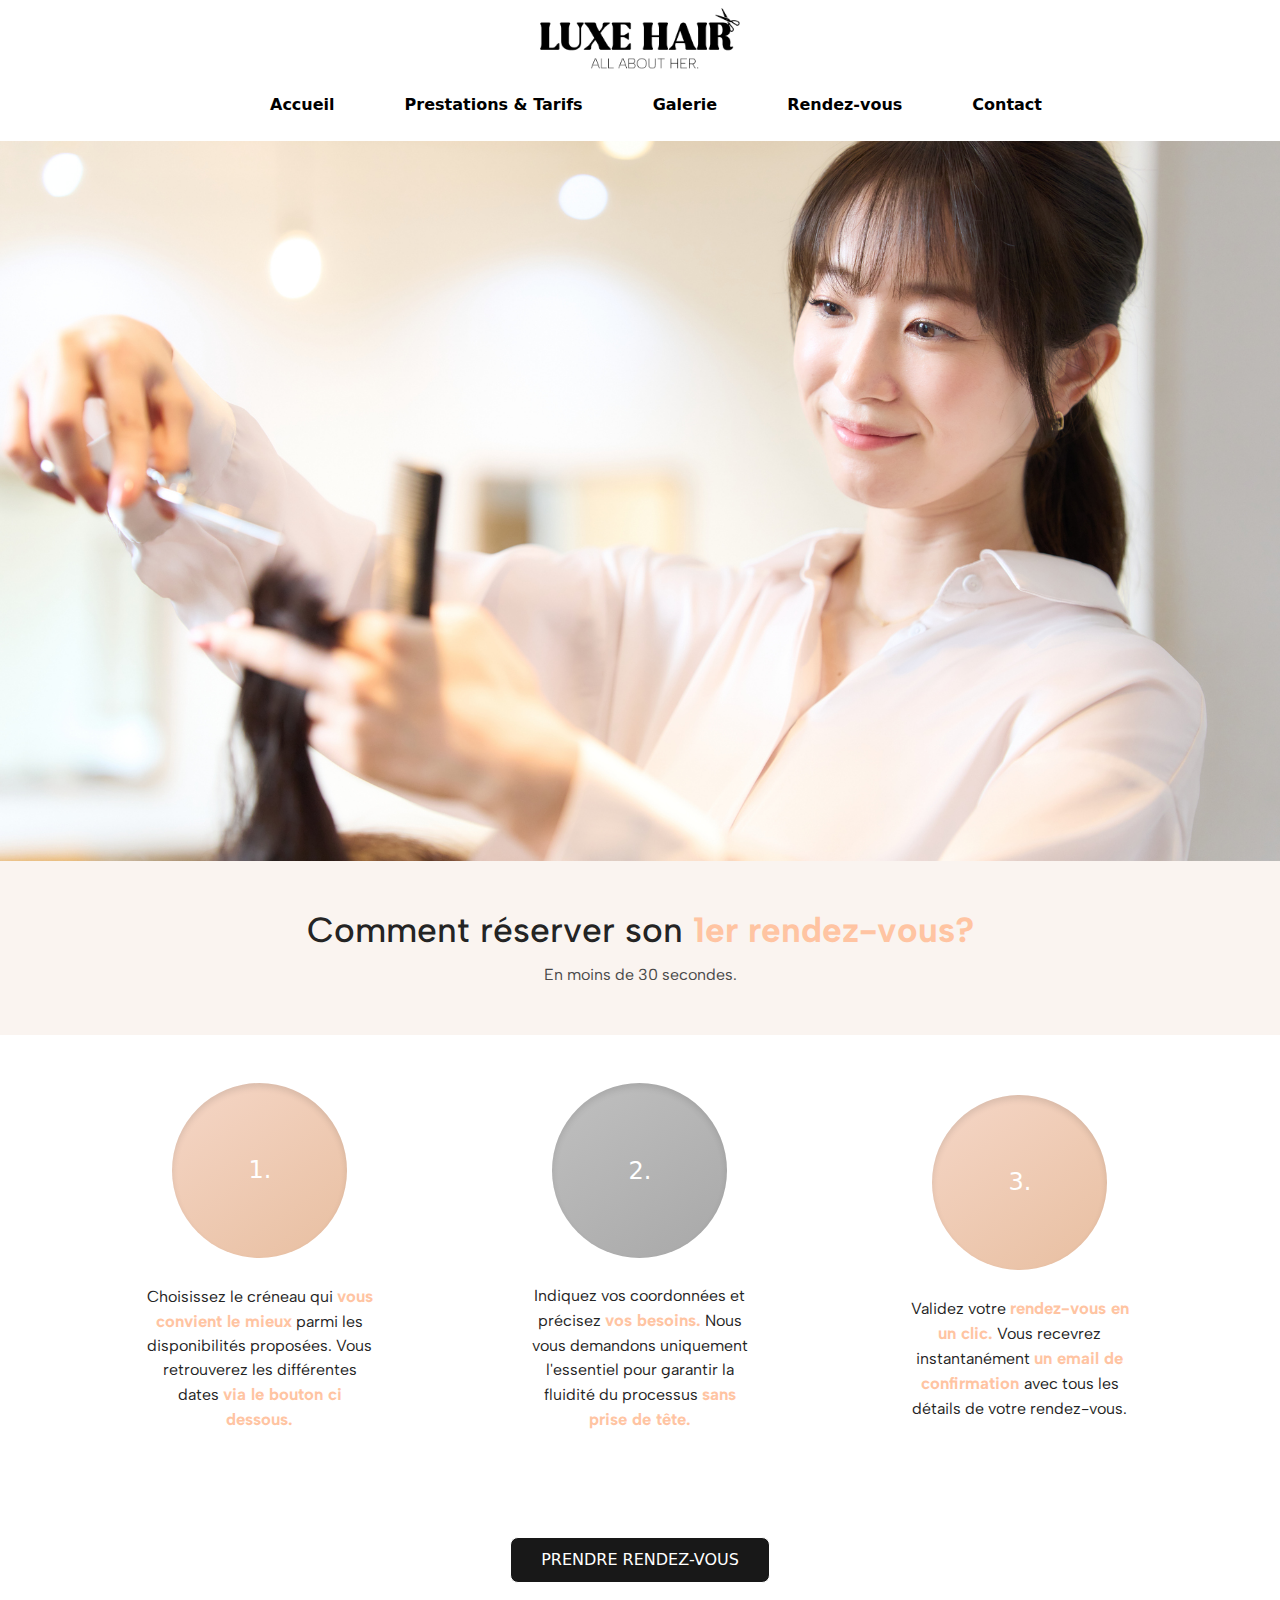
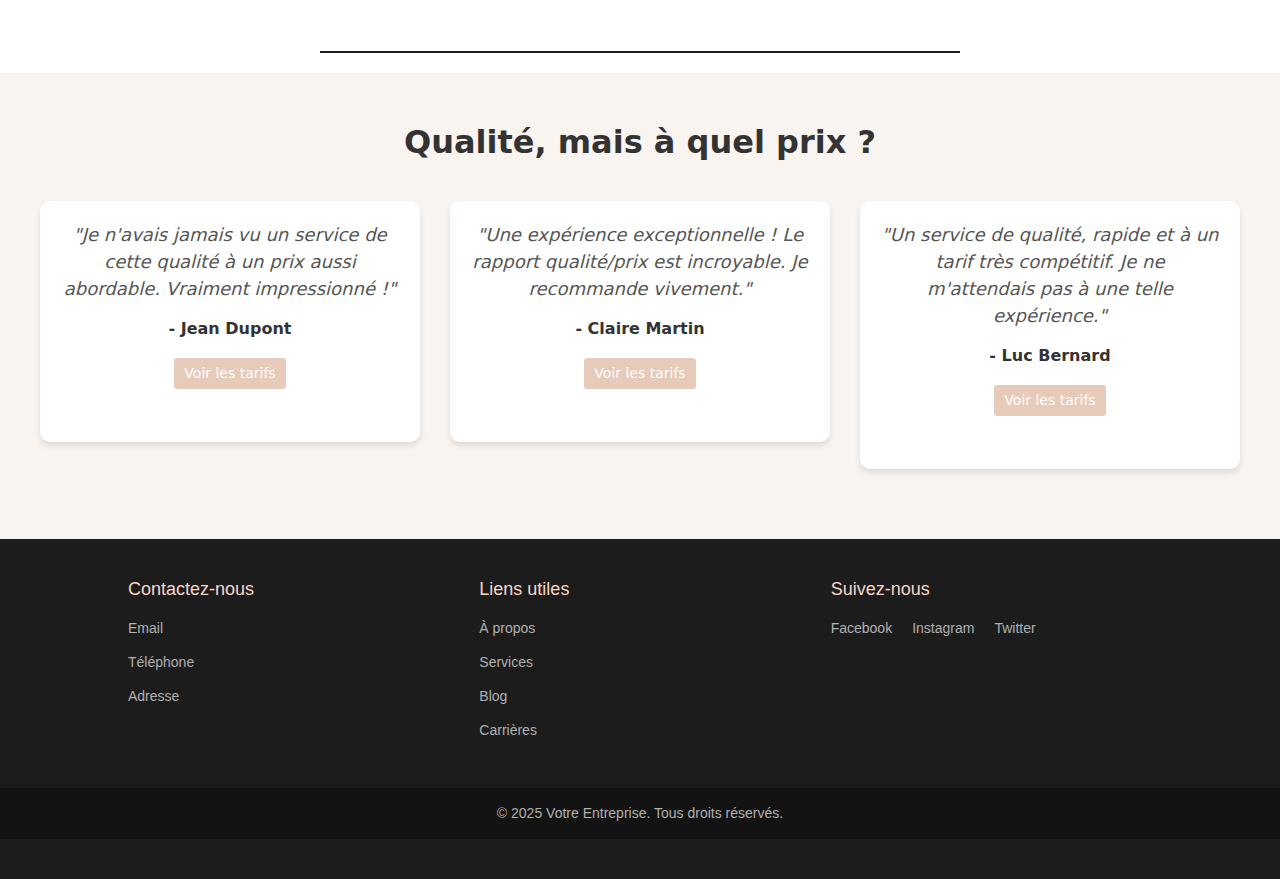
<file: index.html>
<!DOCTYPE html>
<html lang="fr">
  <head>
    <meta charset="UTF-8" />
    <meta name="viewport" content="width=device-width, initial-scale=1.0" />
    <title>LUXE HAIR STUDIO - Accueil</title>
    <link rel="stylesheet" href="ASSETS/CSS/style.css" />
    <link rel="stylesheet" href="ASSETS/CSS/navbar.css" />
    <link rel="stylesheet" href="ASSETS/CSS/footer.css" />
    <link rel="stylesheet" href="ASSETS/CSS/acceuil.css" />
    <link
      rel="stylesheet"
      href="https://cdnjs.cloudflare.com/ajax/libs/font-awesome/6.4.2/css/all.min.css"
    />
    <link rel="preconnect" href="https://fonts.googleapis.com" />
    <link rel="preconnect" href="https://fonts.gstatic.com" crossorigin />
    <link
      href="https://fonts.googleapis.com/css2?family=Albert+Sans:wght@100..900&display=swap"
      rel="stylesheet"
    />

    <link
      href="https://cdn.jsdelivr.net/npm/bootstrap@5.3.3/dist/css/bootstrap.min.css"
      rel="stylesheet"
      integrity="sha384-QWTKZyjpPEjISv5WaRU9OFeRpok6YctnYmDr5pNlyT2bRjXh0JMhjY6hW+ALEwIH"
      crossorigin="anonymous"
    />

    <style>
      @import url("https://fonts.googleapis.com/css2?family=Albert+Sans:ital,wght@0,100..900;1,100..900&display=swap");
    </style>
  </head>
  <body>
    <div id="navbar-container"></div>
    <!-- La navbar sera injectée ici -->

    <main>
      <div class="imageIntro1">
        <img src="ASSETS/IMAGES/1-1.jpg" alt="imageIntro1" />
      </div>

      <div class="intro1">
        <h3>
          Comment réserver son <span class="textColor2">1er rendez-vous?</span>
        </h3>
        <p>En moins de 30 secondes.</p>
      </div>
    </main>

    <div class="BulleGeneral container text-center">
      <div class="row align-items-center">
        <div class="col">
          <div class="infoBulles">
            <div class="circle circle1">1.</div>
            <div class="explanation">
              <p>
                Choisissez le créneau qui
                <span class="styleTextB">vous convient le mieux</span> parmi les
                disponibilités proposées. Vous retrouverez les différentes dates
                <span class="styleTextB">via le bouton ci dessous.</span>
              </p>
            </div>
          </div>
        </div>
        <div class="col">
          <div class="infoBulles">
            <div class="circle circle2">2.</div>
            <div class="explanation">
              <p>
                Indiquez vos coordonnées et précisez
                <span class="styleTextB">vos besoins.</span> Nous vous demandons
                uniquement l'essentiel pour garantir la fluidité du processus
                <span class="styleTextB">sans prise de tête.</span>
              </p>
            </div>
          </div>
        </div>
        <div class="col">
          <div class="infoBulles">
            <div class="circle circle3">3.</div>
            <div class="explanation">
              <p>
                Validez votre
                <span class="styleTextB">rendez-vous en un clic.</span> Vous
                recevrez instantanément
                <span class="styleTextB">un email de confirmation </span>avec
                tous les détails de votre rendez-vous.
              </p>
            </div>
          </div>
        </div>
      </div>
    </div>

    <div class="fin-CTA">
      <div class="cta-button-container">
        <button class="cta-button" onclick="window.location.href='rdv.html';">
          Prendre Rendez-vous
        </button>
      </div>
    </div>

    <div class="divider"></div>
    <!-- Divider ici -->

    <div class="testimonials-container">
      <h3 class="testimonials-title">Qualité, mais à quel prix ?</h3>
      <div class="testimonials">
        <div class="testimonial">
          <div class="testimonial-card">
            <div class="testimonial-content">
              <p>
                "Je n'avais jamais vu un service de cette qualité à un prix
                aussi abordable. Vraiment impressionné !"
              </p>
            </div>
            <div class="testimonial-author">
              <p>- Jean Dupont</p>
              <div class="boutonCTAPrice">
                <button
                  type="button"
                  class="btn btn-secondary btn-sm"
                  onclick="window.location.href='presta.html';"
                >
                  Voir les tarifs
                </button>
              </div>
            </div>
          </div>
        </div>
        <div class="testimonial">
          <div class="testimonial-card">
            <div class="testimonial-content">
              <p>
                "Une expérience exceptionnelle ! Le rapport qualité/prix est
                incroyable. Je recommande vivement."
              </p>
            </div>
            <div class="testimonial-author">
              <p>- Claire Martin</p>
              <div class="boutonCTAPrice">
                <button
                  type="button"
                  class="btn btn-secondary btn-sm"
                  onclick="window.location.href='presta.html';"
                >
                  Voir les tarifs
                </button>
              </div>
            </div>
          </div>
        </div>
        <div class="testimonial">
          <div class="testimonial-card">
            <div class="testimonial-content">
              <p>
                "Un service de qualité, rapide et à un tarif très compétitif. Je
                ne m'attendais pas à une telle expérience."
              </p>
            </div>
            <div class="testimonial-author">
              <p>- Luc Bernard</p>
              <div class="boutonCTAPrice">
                <button
                  type="button"
                  class="btn btn-secondary btn-sm"
                  onclick="window.location.href='presta.html';"
                >
                  Voir les tarifs
                </button>
              </div>
            </div>
          </div>
        </div>
      </div>
    </div>

    <div id="footer-container"></div>
    <!-- Le footer sera injecté ici -->
    <script
      src="https://cdn.jsdelivr.net/npm/bootstrap@5.3.3/dist/js/bootstrap.bundle.min.js"
      integrity="sha384-YvpcrYf0tY3lHB60NNkmXc5s9fDVZLESaAA55NDzOxhy9GkcIdslK1eN7N6jIeHz"
      crossorigin="anonymous"
    ></script>
    <script src="ASSETS/js/navbar.js"></script>
    <script src="ASSETS/js/footer.js"></script>
  </body>
</html>
</file>
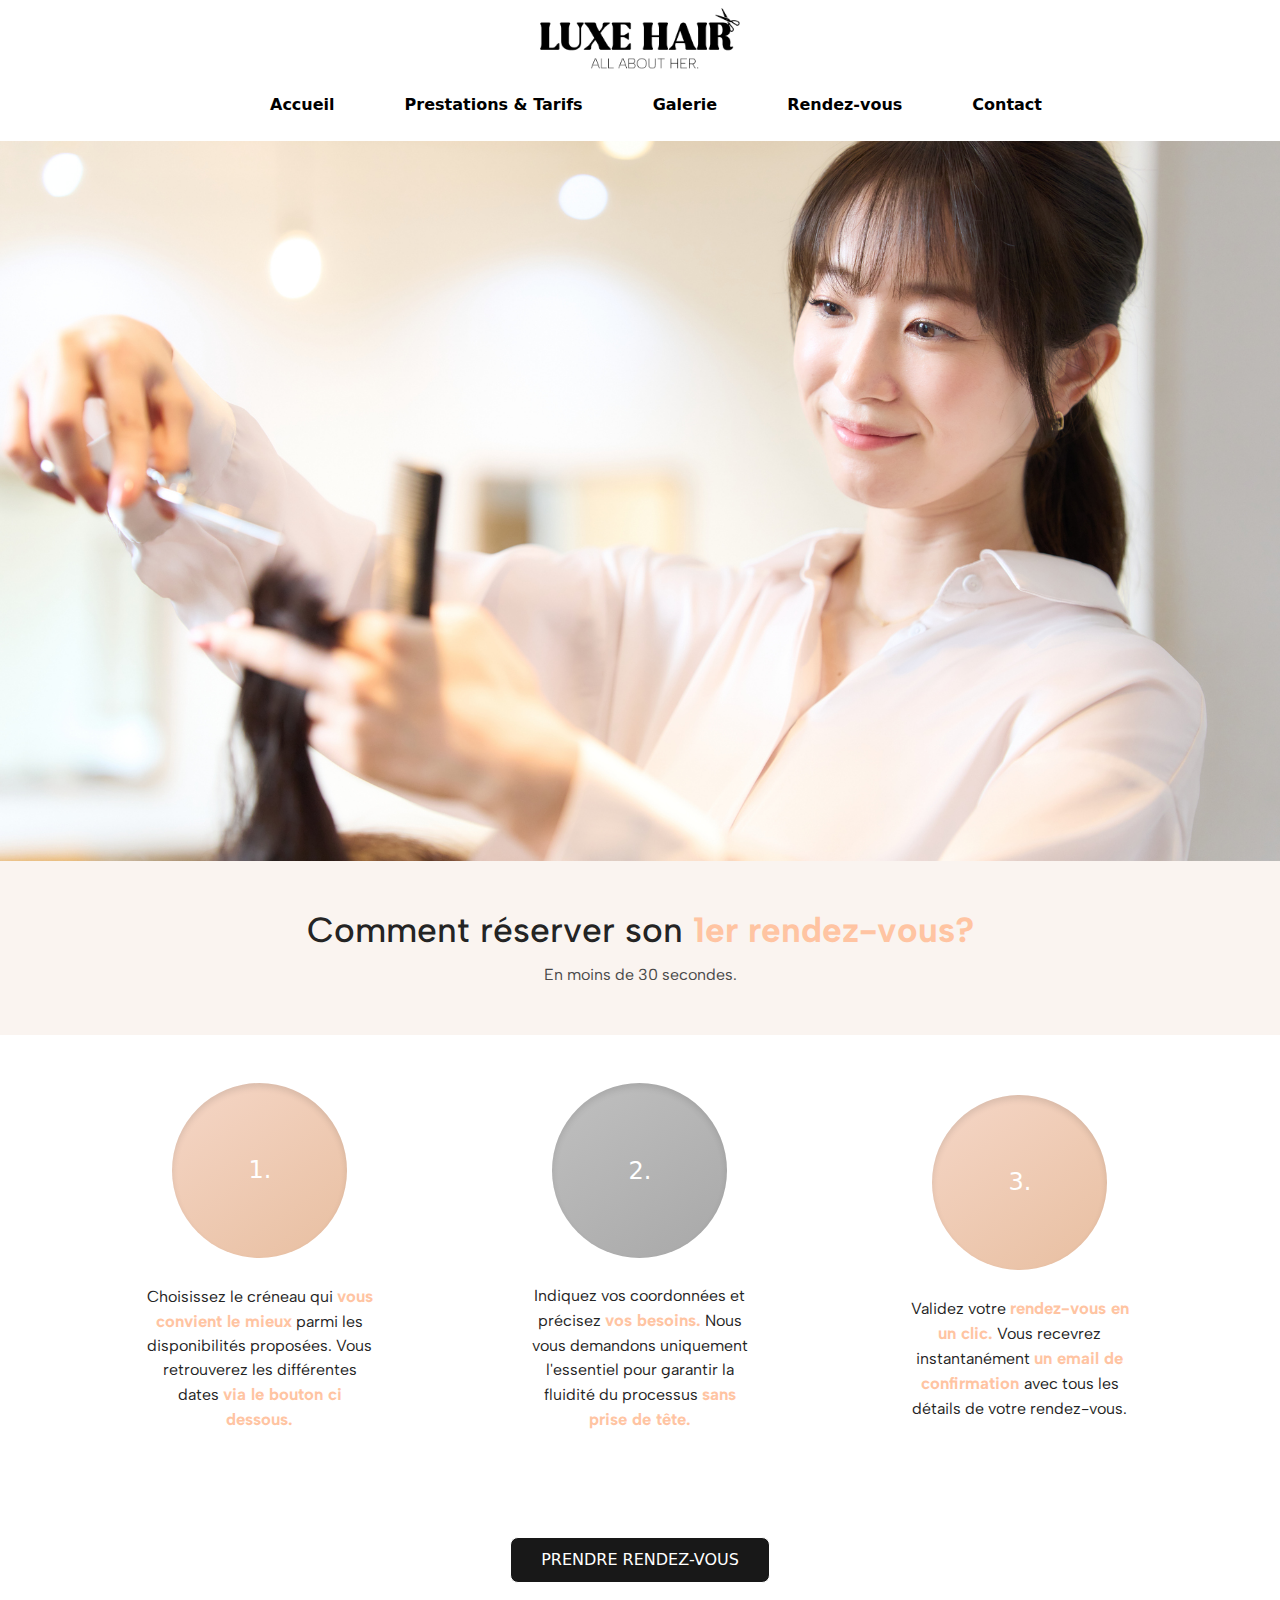
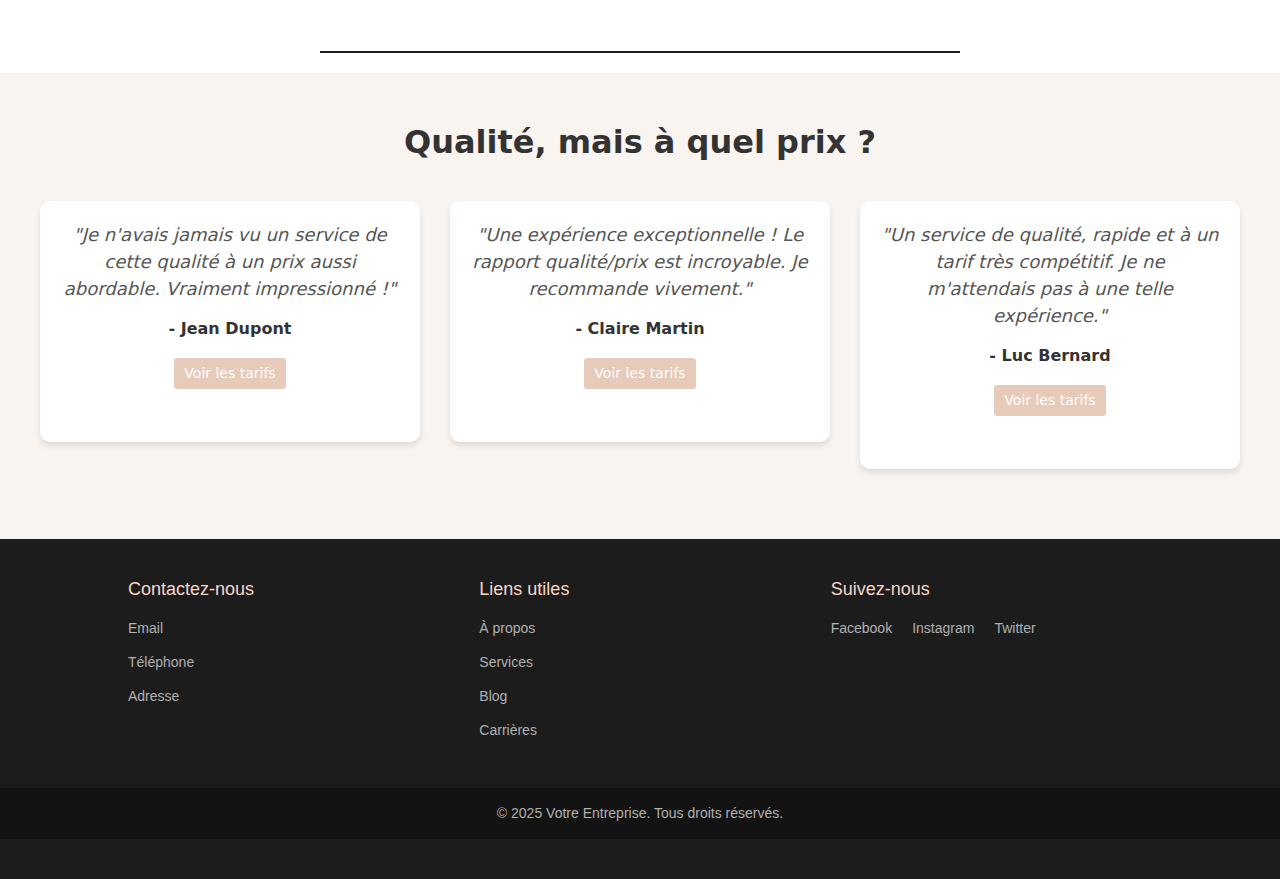
<file: accueil.html>
<!DOCTYPE html>
<html lang="fr">
  <head>
    <meta charset="UTF-8" />
    <meta name="viewport" content="width=device-width, initial-scale=1.0" />
    <title>LUXE HAIR STUDIO - Accueil</title>
    <link rel="stylesheet" href="ASSETS/CSS/style.css" />
    <link rel="stylesheet" href="ASSETS/CSS/navbar.css" />
    <link rel="stylesheet" href="ASSETS/CSS/footer.css" />
    <link rel="stylesheet" href="ASSETS/CSS/acceuil.css" />
    <link
      rel="stylesheet"
      href="https://cdnjs.cloudflare.com/ajax/libs/font-awesome/6.4.2/css/all.min.css"
    />
    <link rel="preconnect" href="https://fonts.googleapis.com" />
    <link rel="preconnect" href="https://fonts.gstatic.com" crossorigin />
    <link
      href="https://fonts.googleapis.com/css2?family=Albert+Sans:wght@100..900&display=swap"
      rel="stylesheet"
    />

    <link
      href="https://cdn.jsdelivr.net/npm/bootstrap@5.3.3/dist/css/bootstrap.min.css"
      rel="stylesheet"
      integrity="sha384-QWTKZyjpPEjISv5WaRU9OFeRpok6YctnYmDr5pNlyT2bRjXh0JMhjY6hW+ALEwIH"
      crossorigin="anonymous"
    />

    <style>
      @import url("https://fonts.googleapis.com/css2?family=Albert+Sans:ital,wght@0,100..900;1,100..900&display=swap");
    </style>
  </head>
  <body>
    <div id="navbar-container"></div>
    <!-- La navbar sera injectée ici -->

    <main>
      <div class="imageIntro1">
        <img src="../ASSETS/IMAGES/1-1.jpg" alt="imageIntro1" />
      </div>

      <div class="intro1">
        <h3>
          Comment réserver son <span class="textColor2">1er rendez-vous?</span>
        </h3>
        <p>En moins de 30 secondes.</p>
      </div>
    </main>

    <div class="BulleGeneral container text-center">
      <div class="row align-items-center">
        <div class="col">
          <div class="infoBulles">
            <div class="circle circle1">1.</div>
            <div class="explanation">
              <p>
                Choisissez le créneau qui
                <span class="styleTextB">vous convient le mieux</span> parmi les
                disponibilités proposées. Vous retrouverez les différentes dates
                <span class="styleTextB">via le bouton ci dessous.</span>
              </p>
            </div>
          </div>
        </div>
        <div class="col">
          <div class="infoBulles">
            <div class="circle circle2">2.</div>
            <div class="explanation">
              <p>
                Indiquez vos coordonnées et précisez
                <span class="styleTextB">vos besoins.</span> Nous vous demandons
                uniquement l'essentiel pour garantir la fluidité du processus
                <span class="styleTextB">sans prise de tête.</span>
              </p>
            </div>
          </div>
        </div>
        <div class="col">
          <div class="infoBulles">
            <div class="circle circle3">3.</div>
            <div class="explanation">
              <p>
                Validez votre
                <span class="styleTextB">rendez-vous en un clic.</span> Vous
                recevrez instantanément
                <span class="styleTextB">un email de confirmation </span>avec
                tous les détails de votre rendez-vous.
              </p>
            </div>
          </div>
        </div>
      </div>
    </div>

    <div class="fin-CTA">
      <div class="cta-button-container">
        <button class="cta-button" onclick="window.location.href='rdv.html';">
          Prendre Rendez-vous
        </button>
      </div>
    </div>

    <div class="divider"></div>
    <!-- Divider ici -->

    <div class="testimonials-container">
      <h3 class="testimonials-title">Qualité, mais à quel prix ?</h3>
      <div class="testimonials">
        <div class="testimonial">
          <div class="testimonial-card">
            <div class="testimonial-content">
              <p>
                "Je n'avais jamais vu un service de cette qualité à un prix
                aussi abordable. Vraiment impressionné !"
              </p>
            </div>
            <div class="testimonial-author">
              <p>- Jean Dupont</p>
              <div class="boutonCTAPrice">
                <button
                  type="button"
                  class="btn btn-secondary btn-sm"
                  onclick="window.location.href='presta.html';"
                >
                  Voir les tarifs
                </button>
              </div>
            </div>
          </div>
        </div>
        <div class="testimonial">
          <div class="testimonial-card">
            <div class="testimonial-content">
              <p>
                "Une expérience exceptionnelle ! Le rapport qualité/prix est
                incroyable. Je recommande vivement."
              </p>
            </div>
            <div class="testimonial-author">
              <p>- Claire Martin</p>
              <div class="boutonCTAPrice">
                <button
                  type="button"
                  class="btn btn-secondary btn-sm"
                  onclick="window.location.href='presta.html';"
                >
                  Voir les tarifs
                </button>
              </div>
            </div>
          </div>
        </div>
        <div class="testimonial">
          <div class="testimonial-card">
            <div class="testimonial-content">
              <p>
                "Un service de qualité, rapide et à un tarif très compétitif. Je
                ne m'attendais pas à une telle expérience."
              </p>
            </div>
            <div class="testimonial-author">
              <p>- Luc Bernard</p>
              <div class="boutonCTAPrice">
                <button
                  type="button"
                  class="btn btn-secondary btn-sm"
                  onclick="window.location.href='presta.html';"
                >
                  Voir les tarifs
                </button>
              </div>
            </div>
          </div>
        </div>
      </div>
    </div>

    <div id="footer-container"></div>
    <!-- Le footer sera injecté ici -->
    <script
      src="https://cdn.jsdelivr.net/npm/bootstrap@5.3.3/dist/js/bootstrap.bundle.min.js"
      integrity="sha384-YvpcrYf0tY3lHB60NNkmXc5s9fDVZLESaAA55NDzOxhy9GkcIdslK1eN7N6jIeHz"
      crossorigin="anonymous"
    ></script>
    <script src="ASSETS/js/navbar.js"></script>
    <script src="ASSETS/js/footer.js"></script>
  </body>
</html>
</file>
<file: ASSETS/CSS/style.css>
body,
html {
  margin: 0;
  padding: 0;
  overflow-x: hidden; /* Empêche le défilement horizontal */
  width: 100%;
}

/* Le contenu principal prend tout l'espace disponible */
</file>
<file: ASSETS/CSS/navbar.css>
* {
  margin: 0;
  padding: 0;
  box-sizing: border-box;
}

.navbar {
  display: flex;
  flex-direction: column;
  align-items: center;
  width: 100%;
  padding: 20px 0;
  background-color: white;
  position: fixed;
  top: 0;
  left: 0;
  z-index: 1000;
}

.logo img {
  width: 120px;
  margin-bottom: 15px;
}

.nav-container {
  display: flex;
  justify-content: center;
  width: 100%;
}

.nav-links {
  list-style: none;
  display: flex;
  gap: 40px;
}

.nav-links a {
  position: relative;
  font-size: 16px;
  font-weight: 600;
  color: black;
  text-decoration: none;
  padding: 10px 15px;
  transition: color 0.3s ease-in-out;
}

.nav-links a::after {
  content: "";
  position: absolute;
  left: 50%;
  bottom: -5px;
  width: 0;
  height: 2px;
  background-color: black;
  transition: width 0.3s ease-in-out;
  transform: translateX(-50%);
}

.nav-links a:hover::after {
  width: 100%;
}

.nav-links a:hover {
  color: #f0ceaa;
}

@media screen and (max-width: 768px) {
  .navbar {
    padding: 15px 0;
  }

  .logo img {
    width: 100px;
  }

  .nav-links {
    flex-direction: column;
    gap: 15px;
    text-align: center;
  }
}
.logo img {
  width: 200px;
  height: auto;
}
</file>
<file: ASSETS/CSS/footer.css>
/* Footer global */
.footer {
  background-color: #1c1c1c; /* Fond sombre général */
  color: #b0b0b0; /* Texte gris clair */
  font-family: "Arial", sans-serif;
  padding: 40px 0;
  z-index: 1;
}

.footer-container {
  width: 80%;
  margin: 0 auto;
}

.footer-content {
  display: flex;
  justify-content: space-between;
  flex-wrap: wrap;
  gap: 30px;
  margin-bottom: 30px;
}

.footer-section {
  flex: 1;
  min-width: 250px;
}

.footer-section h5 {
  color: #f5d6c6; /* Titre avec couleur peau subtile */
  font-size: 18px;
  margin-bottom: 15px;
}

.footer-section ul {
  list-style: none;
  padding: 0;
}

.footer-section ul li {
  margin-bottom: 10px;
}

.footer-section ul li a {
  color: #b0b0b0; /* Lien gris clair */
  text-decoration: none;
  font-size: 14px;
  transition: color 0.3s ease;
}

.footer-section ul li a:hover {
  color: #f5d6c6; /* Changer la couleur au survol */
}

.social-links {
  display: flex;
  gap: 20px;
}

.social-links a {
  color: #b0b0b0; /* Liens sociaux gris clair */
  font-size: 16px;
  transition: color 0.3s ease;
}

.social-links a:hover {
  color: #f5d6c6; /* Liens sociaux au survol */
}

/* Footer bottom */
.footer-bottom {
  background-color: #131313; /* Fond plus sombre pour le bas du footer */
  padding: 15px 0;
  text-align: center;
  font-size: 14px;
}

.footer-bottom p {
  color: #b0b0b0; /* Texte copyright gris clair */
  margin: 0;
}

.footer-bottom p a {
  color: #f5d6c6; /* Lien copyright couleur peau */
  text-decoration: none;
}

.footer-bottom p a:hover {
  color: #fff; /* Lien copyright au survol */
}
</file>
<file: ASSETS/CSS/acceuil.css>
.imageIntro1 {
  display: flex;
  justify-content: center; /* Centre l'image horizontalement */
  align-items: center; /* Centre l'image verticalement */
  width: 100vw; /* Prend toute la largeur de l'écran */
  height: 80vh; /* Prend 80% de la hauteur de l'écran */
  overflow: hidden; /* Empêche l'image de dépasser */
}

.imageIntro1 img {
  width: 100%; /* L'image prend toute la largeur du conteneur */
  height: 100%; /* L'image prend toute la hauteur du conteneur */
  object-fit: cover; /* Remplit le conteneur en gardant un bon cadrage */
  z-index: -1; /* Place l'image en arrière-plan */
}

@media (max-width: 768px) {
  .imageIntro1 {
    height: 60vh; /* Réduit la hauteur sur mobile */
  }
}

.intro1 {
  background-color: #f7ebe491;
  display: flex;
  flex-direction: column;
  justify-content: center;
  align-items: center;
  padding: 2rem;
}

.intro1 h3 {
  font-size: 2.2rem;
  color: #242424;
  text-align: center;
  margin-top: 1rem;
  font-family: "Albert Sans", sans-serif;
}

.intro1 p {
  font-size: 1rem;
  color: #494949;
  text-align: center;
  margin-top: 0.2rem;
  font-family: "Albert Sans", sans-serif;
}

.textColor2 {
  color: #ffc4a2;
  font-weight: bold;
}

.container {
  display: flex;
  justify-content: space-around; /* Répartir les cercles sur la même ligne */
  width: 100%;
}

.col {
  display: flex;
  justify-content: center; /* Centrer les éléments horizontalement dans la colonne */
  align-items: center; /* Centrer verticalement */
}

.infoBulles {
  display: flex;
  flex-direction: column; /* Placer le cercle et le texte dans une colonne */
  justify-content: center; /* Centrer verticalement */
  align-items: center; /* Centrer horizontalement */
  background-color: #ffffff;
  padding-top: 3rem;
  padding-bottom: 3rem;
}

.circle {
  width: 175px;
  height: 175px;
  border-radius: 50%;
  display: flex;
  justify-content: center;
  align-items: center;
  font-size: 24px;
  color: white;
  position: relative; /* Nécessaire pour les ombres internes et effets */
  box-shadow: 0 6px 12px rgba(0, 0, 0, 0.1), 0 3px 6px rgba(0, 0, 0, 0.07); /* Ombre subtile */
  transition: transform 0.3s ease, box-shadow 0.3s ease, opacity 0.3s ease; /* Animation douce au survol */
}

.circle:hover {
  transform: translateY(-5px); /* Effet de léger soulèvement */
  box-shadow: 0 10px 20px rgba(0, 0, 0, 0.15), 0 5px 10px rgba(0, 0, 0, 0.1); /* Ombre plus forte au survol */
}

.circle1 {
  background-color: #f5d6c6; /* couleur peau */
  background: linear-gradient(
    145deg,
    #f5d6c6,
    #e8bfa1
  ); /* Dégradé de couleur peau */
  box-shadow: inset 0 4px 6px rgba(0, 0, 0, 0.1); /* Ombre interne subtile pour donner du relief */
}

.circle2 {
  background-color: #c0c0c0; /* gris argenté */
  background: linear-gradient(145deg, #c0c0c0, #a8a8a8); /* Dégradé argenté */
  box-shadow: inset 0 4px 6px rgba(0, 0, 0, 0.1); /* Ombre interne subtile */
}

.circle3 {
  background-color: #f5d6c6; /* couleur peau */
  background: linear-gradient(
    145deg,
    #f5d6c6,
    #e8bfa1
  ); /* Dégradé de couleur peau */
  box-shadow: inset 0 4px 6px rgba(0, 0, 0, 0.1); /* Ombre interne subtile */
}

.circle:hover::after {
  opacity: 1; /* Apparition d'une lueur subtile au survol */
}

.explanation {
  font-size: 16px;
  margin-top: 10px; /* Espace entre le cercle et le texte explicatif */
  text-align: center;
}

.BulleGeneral {
  background-color: rgb(255, 255, 255);
  width: 50%;
  display: block;
  justify-content: center;
  align-items: center;
  flex-direction: column;
  margin: auto;
  margin-bottom: 2.5rem;
}

.BulleGeneral p {
  font-size: 1rem;
  color: #242424;
  text-align: center;
  margin-top: 1rem;
  width: 18vw;

  font-family: "Albert Sans", sans-serif;
}

@media (max-width: 768px) {
  .BulleGeneral p {
    width: 80vw;
  }
}
.styleTextB {
  font-size: 1.05rem;
  color: #ffc4a2;
  font-weight: bold;
}

.cta-button-container {
  display: flex;
  justify-content: center; /* Centrer le bouton */
  margin-top: 1px; /* Ajouter de l'espace au-dessus */
}

.cta-button {
  margin-bottom: 3rem; /* Ajouter de l'espace en dessous */
  padding: 10px 30px; /* Taille plus petite que précédemment */
  border: 1px solid #ffffff; /* Bordure couleur peau */
  border-radius: 8px; /* Coins anguleux */
  background-color: rgb(24, 24, 24); /* Fond noir par défaut */
  color: rgb(255, 255, 255); /* Texte noir */
  font-size: 16px; /* Taille du texte */
  text-transform: uppercase;
  cursor: pointer;
  transition: background-color 0.3s ease, color 0.3s ease, border 0.3s ease; /* Animation au survol */
}

.cta-button:hover {
  background-color: #ffffff; /* Fond couleur peau au survol */
  color: #ebba9e91; /* Texte noir pour contraste */
  border-color: #ebba9e91; /* Bordure couleur peau au survol */
}

.cta-button:active {
  transform: translateY(2px); /* Effet de clic pour le bouton */
  box-shadow: none; /* Enlever l'ombre au clic */
}

.divider {
  width: 50%; /* Largeur réduite du divider */
  height: 2px; /* Hauteur de la ligne */
  background-color: rgb(29, 29, 29); /* Couleur noire par défaut */
  margin: 20px auto; /* Centrer et ajouter de l'espacement autour */
  transition: background-color 0.3s ease; /* Animation fluide pour la couleur */
}

.finPage1 {
  background-color: #faf5f291;
  padding-top: 5rem;
  padding-bottom: 5rem;
  display: flex;
  flex-direction: column;
  justify-content: center;
  align-items: center;
}

.testimonials-container {
  text-align: center;
  padding: 50px 0;
  background-color: #f7ebe491; /* Fond léger pour séparer de l'arrière-plan */
  margin-bottom: rem;
}

.testimonials-title {
  font-size: 32px;
  font-weight: 700;
  color: #333;
  margin-bottom: 40px;
}

.testimonials {
  display: flex;
  justify-content: space-around;
  gap: 30px;
  max-width: 1200px;
  margin: 0 auto;
  flex-wrap: wrap;
}

.testimonial {
  flex: 1 1 30%; /* Chaque témoignage prendra 30% de la largeur de l'écran */
  min-width: 250px;
  margin-bottom: 20px;
}

.testimonial-card {
  background-color: #fff;
  padding: 20px;
  border-radius: 10px;
  box-shadow: 0 4px 6px rgba(0, 0, 0, 0.1); /* Ombre subtile */
  transition: transform 0.3s ease, box-shadow 0.3s ease;
}

.testimonial-card:hover {
  transform: translateY(-5px); /* Légère élévation au survol */
  box-shadow: 0 8px 12px rgba(0, 0, 0, 0.2); /* Ombre plus marquée */
}

.testimonial-content p {
  font-size: 18px;
  color: #555;
  font-style: italic;
  margin-bottom: 15px;
}

.testimonial-author p {
  font-size: 16px;
  font-weight: bold;
  color: #333;
}

.boutonCTAPrice button {
  background-color: #d3a28691;
  border-color: rgb(255, 255, 255);
  margin-bottom: 2rem;
  padding: 5px 10px;
}
.boutonCTAPrice button:hover {
  background-color: #8f634a91;
  border-color: rgb(255, 255, 255);
  margin-bottom: 2rem;
  padding: 5px 10px;
}
</file>
